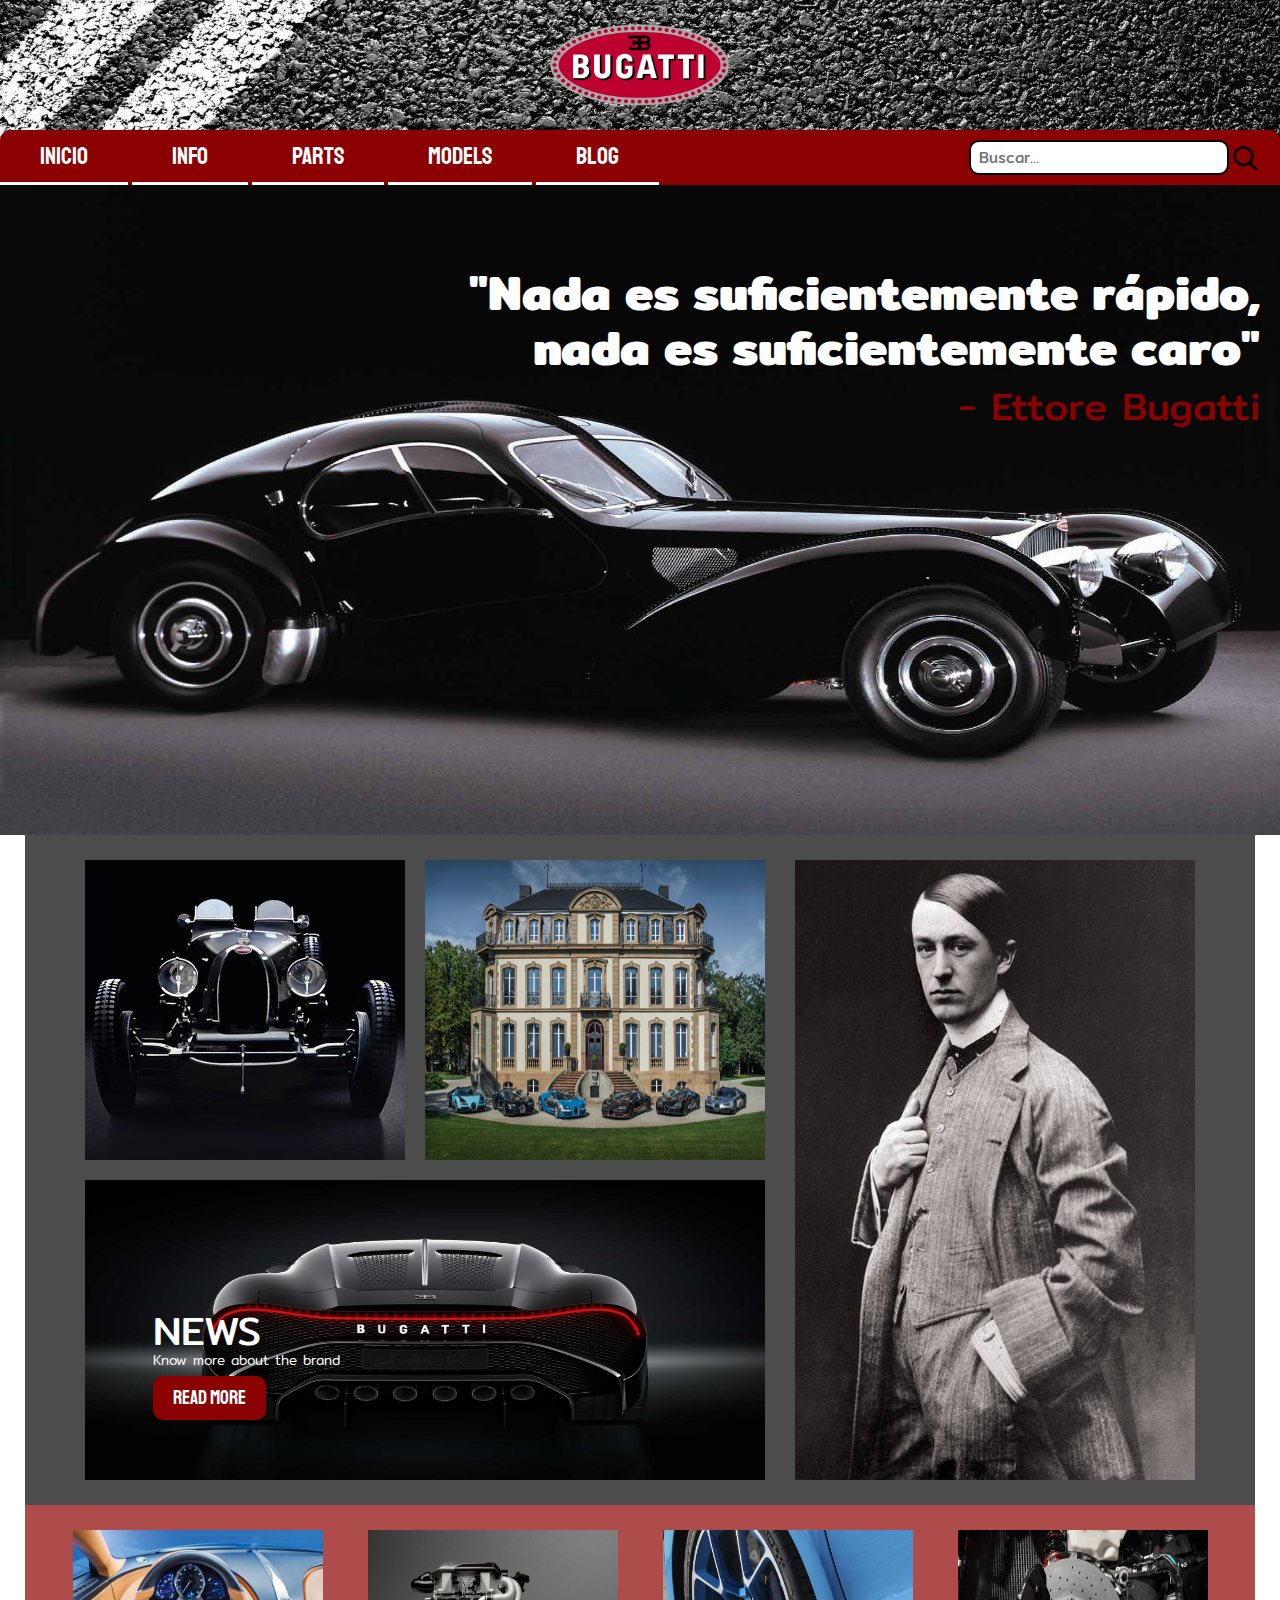
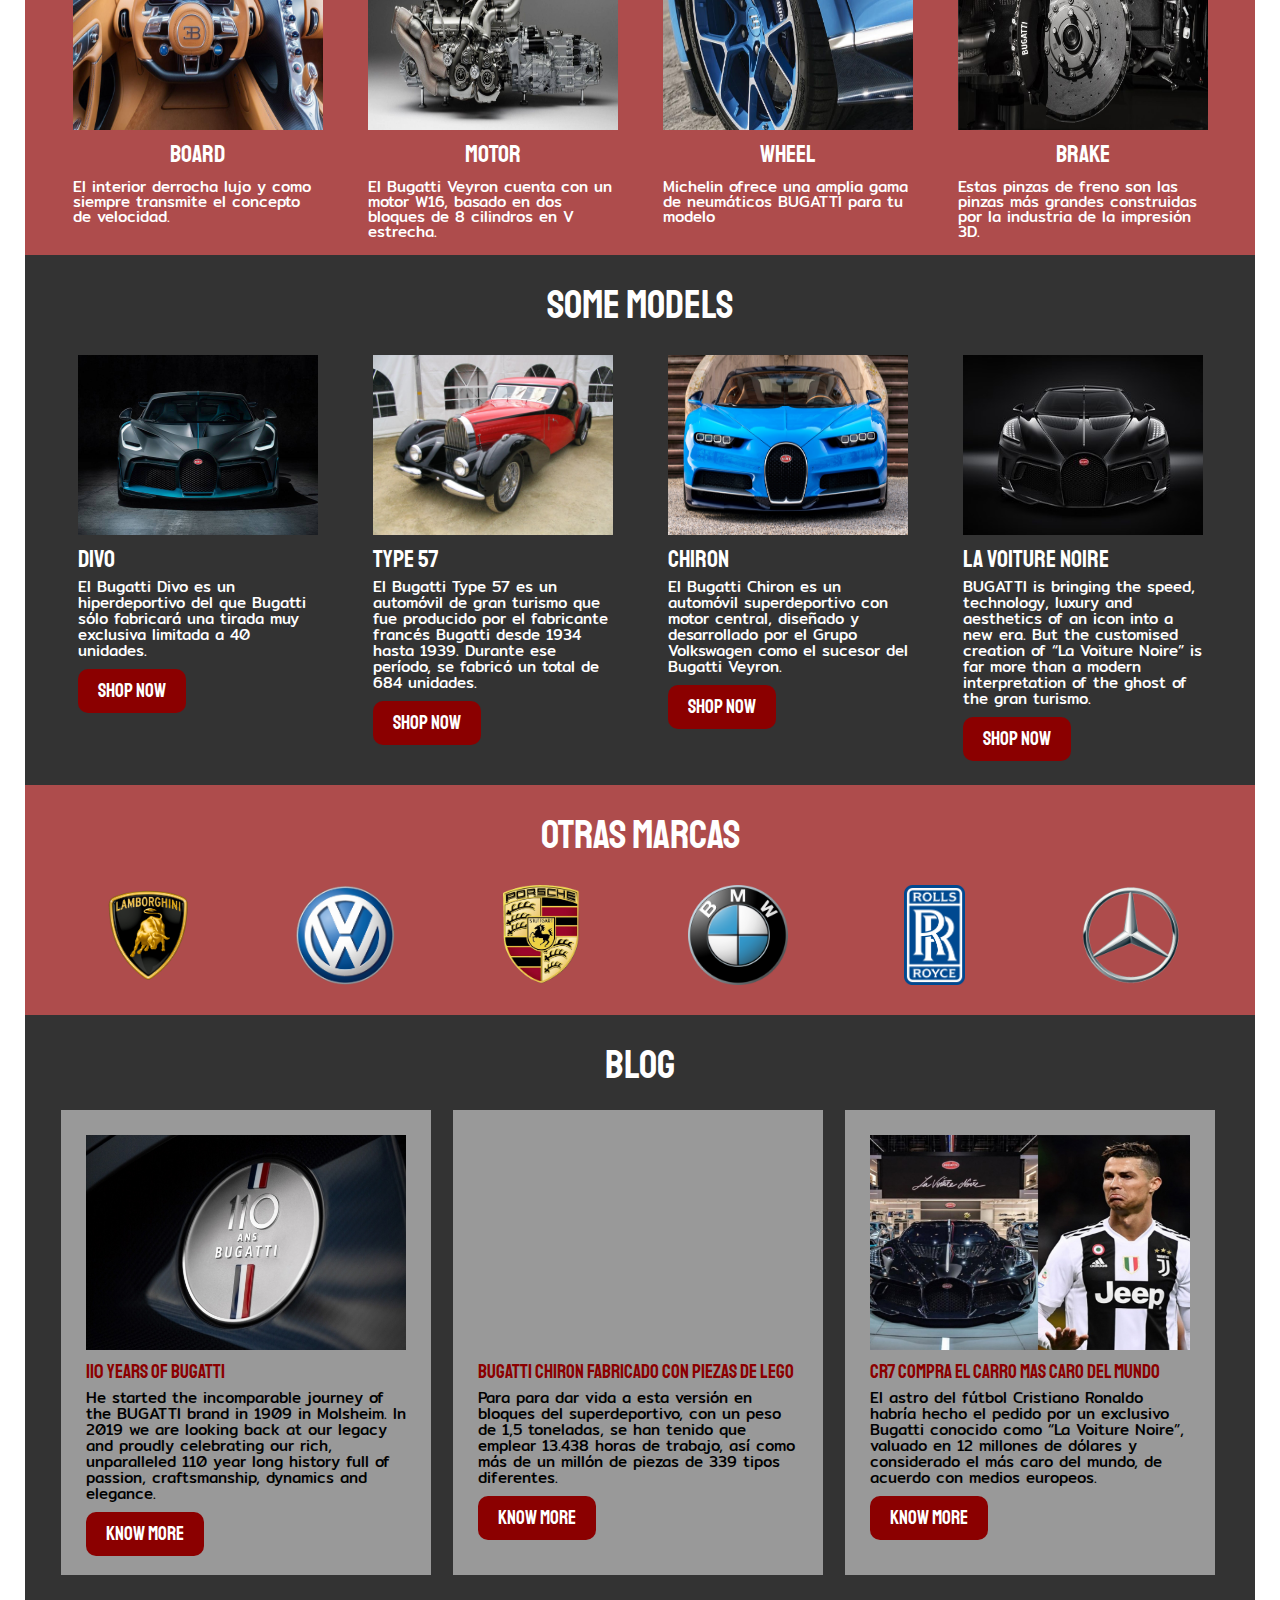
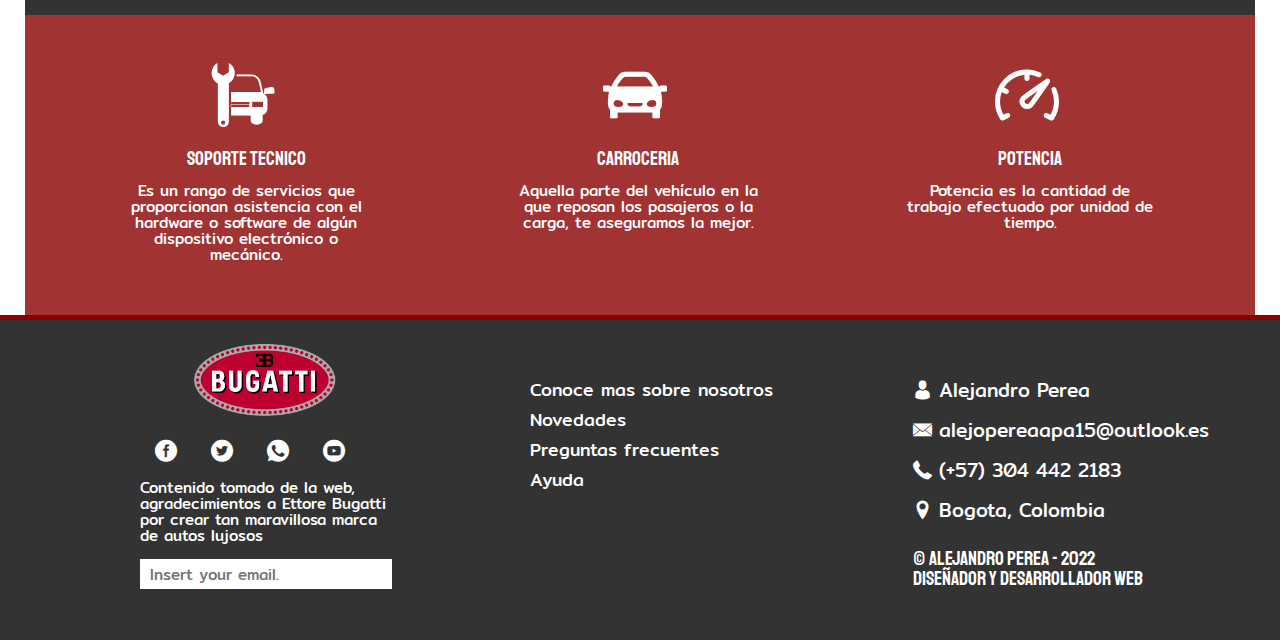
<file: index.html>
<!DOCTYPE html>
<html lang="en">
<head>
    <meta charset="UTF-8">
    <title>Bugatti</title> 
    <meta name="Author" content="Alejandro Perea">
	<meta name="Keywords" content="bugatti, autos, coches, deportivos, vehiculos, el coche mas rapido, vehiculos deportivos, bugatti veyron, autos bugatti, ettore bugatti">
	<meta name="Description" content="">

	<!--vinculacion del codigo css-->
	<link rel="stylesheet" media="all" type="text/css" href="css/style_final.css">

	<!--icono de la pagina-->
	<link rel="icon" href="img/bugatti_icon.png">
	
	<link rel="stylesheet" type="text/css" href="img/font/flaticon.css">

  <link href="https://fonts.googleapis.com/css?family=Mitr:300,400,500|Staatliches&display=swap&subset=latin-ext" rel="stylesheet"> 
	
</head>
<body>
  
  <div id="pie">
      <figure>
          <a href=""><img src="img/bugatti_logo.png" alt=""></a>
      </figure>
  </div>
  
  <nav id="menu_bar">
      <ul>
          <li><a href="#">INICIO</a></li>
          <li><a href="#sec1">INFO</a></li>
          <li><a href="#sec2">PARTS</a></li>
          <li><a href="#sec3">MODELS</a></li>
          <li><a href="#sec5">BLOG</a></li>
      </ul>
      
      <form id="search_bar">
          <input type="search" placeholder="Buscar...">
          <img src="img/busqueda_icon.png" alt="">
      </form>
  </nav>
  
  <header>
     
      <div id="slider_caja">
       <div id="deslizador">
           <figure><img src="img/type.jpg"></figure>
           <figure><img src="img/veyron_2.jpg"></figure>
           <figure><img src="img/chiron_3.jpg"></figure>
           <figure><img src="img/voltaire.jpg"></figure>
           <figure><img src="img/divo_2.jpg"></figure>
       </div>
   </div>
     
      <h2>"Nada es suficientemente rápido, <br> nada es suficientemente caro" <br> <strong>- Ettore Bugatti</strong></h2>
  </header>
  
  <section id="sec1">
     <div id="uno">
          <figure id="fig1">
              <img src="img/history.jpg" alt="">
              <figcaption>
                <p>In 1909 <strong>Ettore</strong> forever changed the world of car manufacturing when he decided to create his own path and own legend. <a href="">more...</a></p>
              </figcaption>
          </figure>
      
            <figure id="fig2">
              <img src="img/france.jpg" alt="">
              <figcaption>
                <p>Molsheim is the home of the Bugatti family, the birthplace of the brand and the modern headquarters of the company. <a href="">more...</a> </p>
              </figcaption>
          </figure>
      
            <figure id="fig3">
              <img src="img/novedades.jpg" alt="">
              <figcaption>
                <p><b>NEWS</b> <br> Know more about the brand</p>
                <a href="">READ MORE</a>
              </figcaption>
          </figure>
      </div>
      
        <figure id="fig4">
          <img src="img/ettore.jpg" alt="">
          <figcaption>
            <p> <strong>Ettore Bugatti</strong> was born into an artistic family with its origin in Milan, Italy. He was the elder son of Carlo Bugatti (1856–1940), an important Italian Art Nouveau furniture and jewelry designer, and his wife Teresa Lorioli. <a href="">more...</a></p>
          </figcaption>
      </figure> 
       
  </section>
  
  <section id="sec2">
     
      <article id="fig_one">
          <img src="img/tablero.jpg" alt="">
          <h3>BOARD</h3>
          <p>El interior derrocha lujo y como siempre transmite el concepto de velocidad.</p>
      </article>
      
        <article id="fig_two">
          <img src="img/motor.jpg" alt="">
          <h3>MOTOR</h3>
          <p>El Bugatti Veyron cuenta con un motor W16, basado en dos bloques de 8 cilindros en V estrecha.</p>
      </article>
      
        <article id="fig_three">
          <img src="img/llantas.jpg" alt="">
          <h3>WHEEL</h3>
          <p>Michelin ofrece una amplia gama de neumáticos BUGATTI para tu modelo</p>
      </article>
      
        <article id="fig4_four">
          <img src="img/freno.jpg" alt="">
          <h3>BRAKE</h3>
          <p>Estas pinzas de freno son las pinzas más grandes construidas por la industria de la impresión 3D.</p>
      </article> 
       
  </section>
  
  <section id="sec3">
    
    <h3>SOME MODELS</h3>
     
      <article id="art_pri">
          <img src="img/dv.jpg" alt="">
          <h4>Divo</h4>
          <p>El Bugatti Divo es un hiperdeportivo del que Bugatti sólo fabricará una tirada muy exclusiva limitada a 40 unidades.</p>
          <a href="">SHOP NOW</a>
      </article>
      
        <article id="art_seg">
          <img src="img/57.jpg" alt="">
          <h4>Type 57</h4>
          <p>El Bugatti Type 57 es un automóvil de gran turismo que fue producido por el fabricante francés Bugatti desde 1934 hasta 1939. Durante ese período, se fabricó un total de 684 unidades.</p>
          <a href="">SHOP NOW</a>
      </article>
      
        <article id="art_ter">
          <img src="img/ch.jpg" alt="">
          <h4>Chiron</h4>
          <p>El Bugatti Chiron es un automóvil superdeportivo con motor central, diseñado y desarrollado por el Grupo Volkswagen como el sucesor del Bugatti Veyron.</p>
          <a href="">SHOP NOW</a>
      </article>
      
        <article id="art_cuar">
          <img src="img/nua.jpg" alt="">
          <h4>La Voiture Noire</h4>
          <p>BUGATTI is bringing the speed, technology, luxury and aesthetics of an icon into a new era. But the customised creation of “La Voiture Noire” is far more than a modern interpretation of the ghost of the gran turismo.</p>
          <a href="">SHOP NOW</a>
      </article>  
       
  </section>
  
  <section id="sec4">
    
    <h3>OTRAS MARCAS</h3>
     
      <figure>
          <img src="img/lambo.png" alt="">
      </figure>
      
        <figure>
          <img src="img/vw.png" alt="">
      </figure>
      
        <figure>
          <img src="img/porsche.png" alt="">
      </figure>
      
        <figure>
          <img src="img/bmw.png" alt="">
      </figure>
      
       <figure>
          <img src="img/rr.png" alt="">
      </figure>
      
        <figure>
          <img src="img/marcedes.png" alt="">
      </figure> 
       
  </section>
  
  <section id="sec5">
    
    <h3>BLOG</h3>
     
      <article>
          <img src="img/110ans.jpg" alt="">
          <h4>110 YEARS OF BUGATTI</h4>
          <p>He started the incomparable journey of the BUGATTI brand in 1909 in Molsheim. In 2019 we are looking back at our legacy and proudly celebrating our rich, unparalleled 110 year long history full of passion, craftsmanship, dynamics and elegance.</p>
          <a href="">KNOW MORE</a>
      </article>
      
      <article>
          <iframe src="https://www.youtube.com/embed/ZQdlCQmzUAM" frameborder="0" allow="accelerometer; autoplay; encrypted-media; gyroscope; picture-in-picture" allowfullscreen></iframe>
          <h4> Bugatti Chiron fabricado con piezas de Lego</h4>
          <p>Para para dar vida a esta versión en bloques del superdeportivo, con un peso de 1,5 toneladas, se han tenido que emplear 13.438 horas de trabajo, así como más de un millón de piezas de 339 tipos diferentes.</p>
          <a href="">KNOW MORE</a>
      </article>
      
      <article>
          <img src="img/cr7.jpg" alt="">
          <h4>CR7 Compra el carro mas caro del mundo</h4>
          <p>El astro del fútbol Cristiano Ronaldo habría hecho el pedido por un exclusivo Bugatti conocido como “La Voiture Noire”, valuado en 12 millones de dólares y considerado el más caro del mundo, de acuerdo con medios europeos.</p>
          <a href="">KNOW MORE</a>
      </article>    
       
  </section>
  
  <section id="sec6">
     
      <article>
         <i class="flaticon-car-repair"></i>
          <h3>Soporte Tecnico</h3>
          <p>Es un rango de servicios que proporcionan asistencia con el hardware o software de algún dispositivo electrónico o mecánico.</p>
      </article>
      
      <article>
         <i class="flaticon-car"></i>
          <h3>Carroceria</h3>
          <p>Aquella parte del vehículo en la que reposan los pasajeros o la carga, te aseguramos la mejor.</p>
      </article>
      
        <article>
         <i class="flaticon-dashboard"></i>
          <h3>Potencia</h3>
          <p>Potencia es la cantidad de trabajo efectuado por unidad de tiempo.</p>
      </article>  
       
  </section>
  
  <footer>
      <article id="_uno">
          <img src="img/bugatti_logo.png" alt=""> <br>
          <i class="flaticon-facebook-logo-button"></i> 
          <i class="flaticon-twitter-logo-button"></i> 
          <i class="flaticon-whatsapp"></i> 
          <i class="flaticon-youtube"></i> 
          <p>Contenido tomado de la web, agradecimientos a Ettore Bugatti por crear tan maravillosa marca de autos lujosos</p>
          <form action="">
              <input type="email" placeholder="Insert your email.">
          </form>
      </article>
      
      <article id="_dos">
          <a href="#">Conoce mas sobre nosotros</a>
          <a href="#">Novedades</a>
          <a href="#">Preguntas frecuentes</a>
          <a href="#">Ayuda</a>
      </article>
      
      <article id="_tres">
          <i class="flaticon-man-user">  Alejandro Perea</i>
          <i class="flaticon-email-filled-closed-envelope">  alejopereaapa15@outlook.es</i> 
          <i class="flaticon-phone-receiver">  (+57) 304 442 2183</i> 
          <i class="flaticon-location-pointer">  Bogota, Colombia</i>
          <p>© Alejandro Perea - 2022 <br> Diseñador y desarrollador web</p> 
      </article>
  </footer>
    
</body>
</html>
</file>
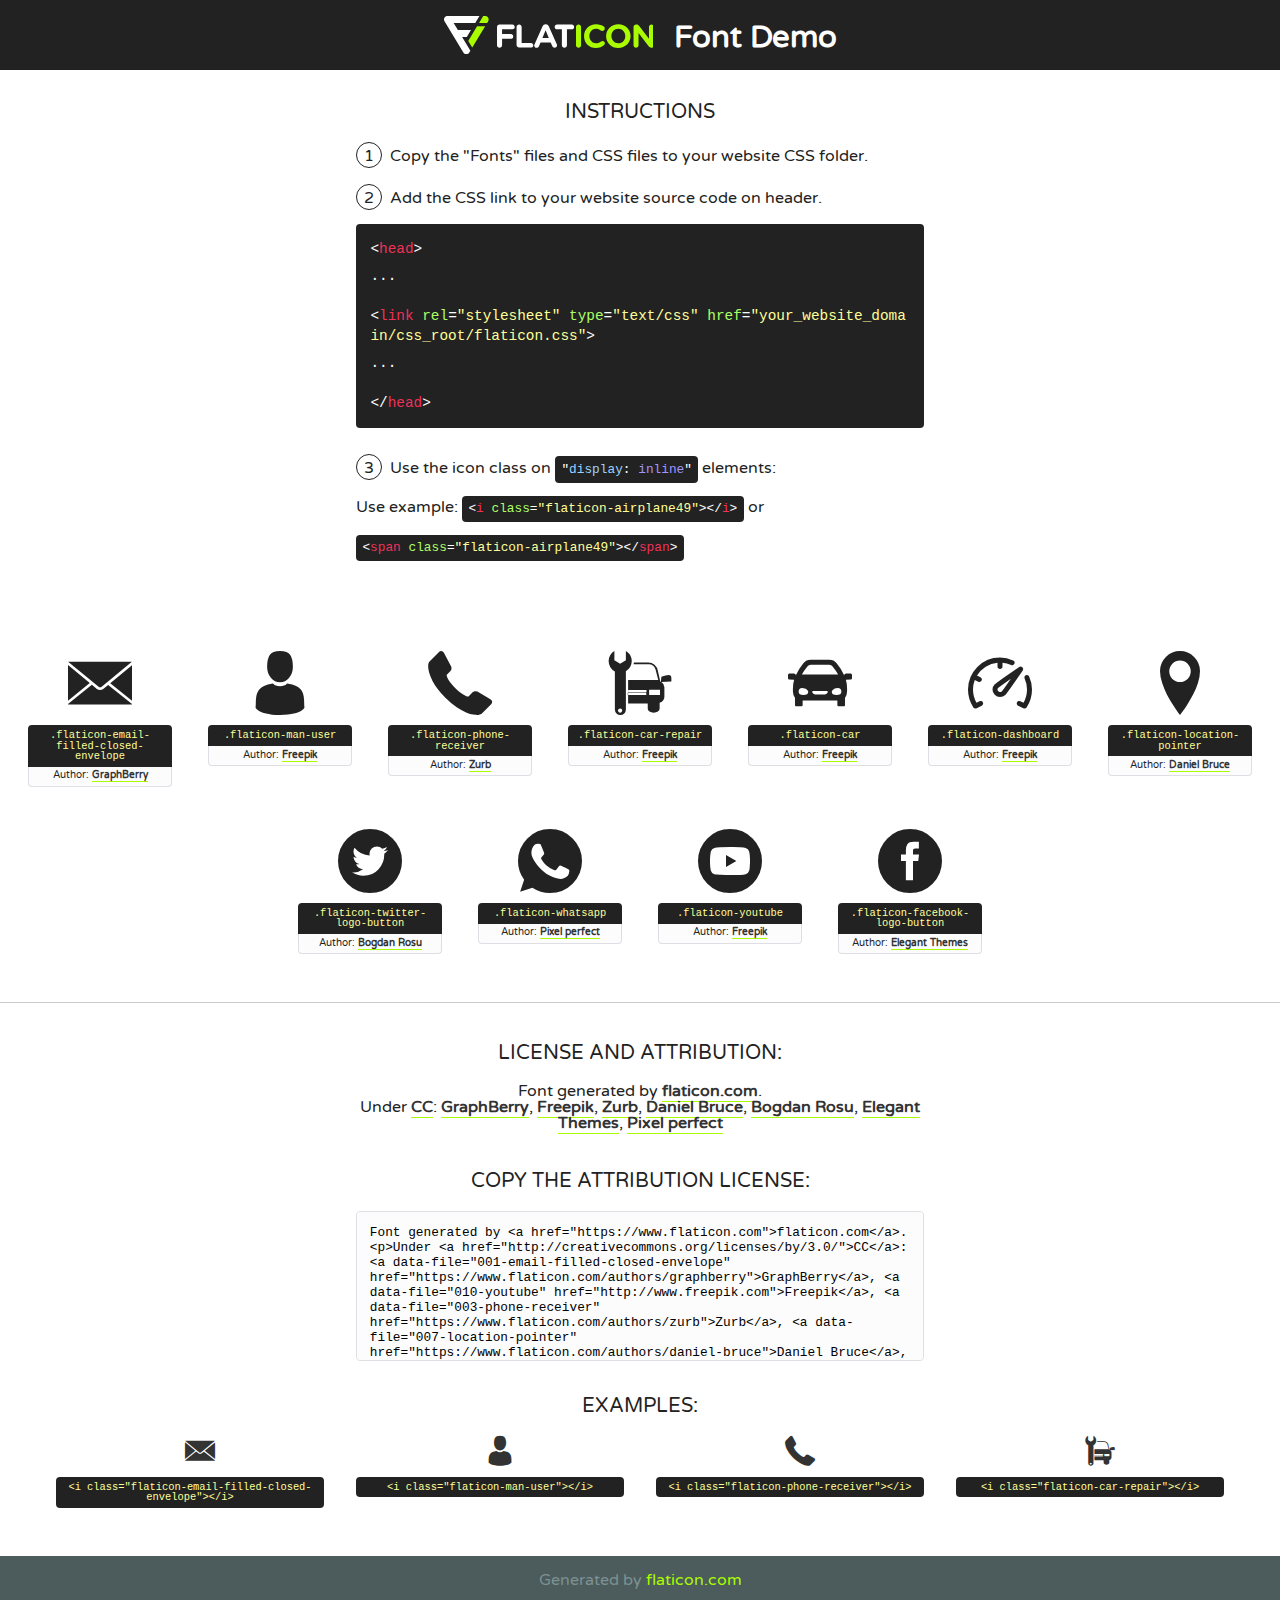
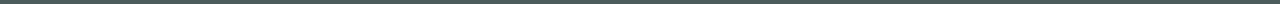
<file: img/font/flaticon.html>
<!DOCTYPE html>
<!--
  Flaticon icon font: Flaticon
  Creation date: 21/06/2019 13:46
-->
<html>
<!DOCTYPE html>
<html>

<head>
    <title>Flaticon WebFont</title>
    <link href="http://fonts.googleapis.com/css?family=Varela+Round" rel="stylesheet" type="text/css" />
    <link rel="stylesheet" type="text/css" href="flaticon.css">
    <meta charset="UTF-8">
    <style>
    html, body, div, span, applet, object, iframe,
    h1, h2, h3, h4, h5, h6, p, blockquote, pre,
    a, abbr, acronym, address, big, cite, code,
    del, dfn, em, img, ins, kbd, q, s, samp,
    small, strike, strong, sub, sup, tt, var,
    b, u, i, center,
    dl, dt, dd, ol, ul, li,
    fieldset, form, label, legend,
    table, caption, tbody, tfoot, thead, tr, th, td,
    article, aside, canvas, details, embed, 
    figure, figcaption, footer, header, hgroup, 
    menu, nav, output, ruby, section, summary,
    time, mark, audio, video {
        margin: 0;
        padding: 0;
        border: 0;
        font-size: 100%;
        font: inherit;
        vertical-align: baseline;
    }
    /* HTML5 display-role reset for older browsers */
    article, aside, details, figcaption, figure, 
    footer, header, hgroup, menu, nav, section {
        display: block;
    }
    body {
        line-height: 1;
    }
    ol, ul {
        list-style: none;
    }
    blockquote, q {
        quotes: none;
    }
    blockquote:before, blockquote:after,
    q:before, q:after {
        content: '';
        content: none;
    }
    table {
        border-collapse: collapse;
        border-spacing: 0;
    }
    body {
        font-family: 'Varela Round', Helvetica, Arial, sans-serif;
        font-size: 16px;
        color: #222;
    }
    a {
        color: #333;
        border-bottom: 1px solid #a9fd00;
        font-weight: bold;
        text-decoration: none;
    }
    * {
        -moz-box-sizing: border-box;
        -webkit-box-sizing: border-box;
        box-sizing: border-box;
        margin: 0;
        padding: 0;
    }
    [class^="flaticon-"]:before, [class*=" flaticon-"]:before, [class^="flaticon-"]:after, [class*=" flaticon-"]:after {
        font-family: Flaticon;
        font-size: 30px;
        font-style: normal;
        margin-left: 20px;
        color: #333;
    }
    .wrapper {
        max-width: 600px;
        margin: auto;
        padding: 0 1em;
    }
    .title {
        font-size: 1.25em;
        text-align: center;
        margin-bottom: 1em;
        text-transform: uppercase;
    }
    header {
        text-align: center;
        background-color: #222;
        color: #fff;
        padding: 1em;
    }
    header .logo {
        width: 210px;
        height: 38px;
        display: inline-block;
        vertical-align: middle;
        margin-right: 1em;
        border: none;
    }
    header strong {
        font-size: 1.95em;
        font-weight: bold;
        vertical-align: middle;
        margin-top: 5px;
        display: inline-block;
    }
    .demo {
        margin: 2em auto;
        line-height: 1.25em;
    }
    .demo ul li {
        margin-bottom: 1em;
    }
    .demo ul li .num {
        color: #222;
        border-radius: 20px;
        display: inline-block;
        width: 26px;
        padding: 3px;
        height: 26px;
        text-align: center;
        margin-right: 0.5em;
        border: 1px solid #222;
    }
    .demo ul li code {
        background-color: #222;
        border-radius: 4px;
        padding: 0.25em 0.5em;
        display: inline-block;
        color: #fff;
        font-family: Consolas,Monaco,Lucida Console,Liberation Mono,DejaVu Sans Mono,Bitstream Vera Sans Mono,Courier New, monospace;
        font-weight: lighter;
        margin-top: 1em;
        font-size: 0.8em;
        word-break: break-all;
    }
    .demo ul li code.big {
        padding: 1em;
        font-size: 0.9em;
    }
    .demo ul li code .red {
        color: #EF3159;
    }
    .demo ul li code .green {
        color: #ACFF65;
    }
    .demo ul li code .yellow {
        color: #FFFF99;
    }
    .demo ul li code .blue {
        color: #99D3FF;
    }
    .demo ul li code .purple {
        color: #A295FF;
    }
    .demo ul li code .dots {
        margin-top: 0.5em;
        display: block;
    }
    #glyphs {
        border-bottom: 1px solid #ccc;
        padding: 2em 0;
        text-align: center;
    }
    .glyph {
        display: inline-block;
        width: 9em;
        margin: 1em;
        text-align: center;
        vertical-align: top;
        background: #FFF;
    }
    .glyph .glyph-icon {
        padding: 10px;
        display: block;
        font-family:"Flaticon";
        font-size: 64px;
        line-height: 1;
    }
    .glyph .glyph-icon:before {
        font-size: 64px;
        color: #222;
        margin-left: 0;
    }
    .class-name {
        font-size: 0.65em;
        background-color: #222;
        color: #fff;
        border-radius: 4px 4px 0 0;
        padding: 0.5em;
        color: #FFFF99;
        font-family: Consolas,Monaco,Lucida Console,Liberation Mono,DejaVu Sans Mono,Bitstream Vera Sans Mono,Courier New, monospace;
    }
    .author-name {
        font-size: 0.6em;
        background-color: #fcfcfd;
        border: 1px solid #DEDEE4;
        border-top: 0;
        border-radius: 0 0 4px 4px;
        padding: 0.5em;
    }
    .class-name:last-child {
        font-size: 10px;
        color:#888;
    }
    .class-name:last-child a {
        font-size: 10px;
        color:#555;
    }
    .class-name:last-child a:hover {
        color:#a9fd00;
    }
    .glyph > input {
        display: block;
        width: 100px;
        margin: 5px auto;
        text-align: center;
        font-size: 12px;
        cursor: text;
    }
    .glyph > input.icon-input {
        font-family:"Flaticon";
        font-size: 16px;
        margin-bottom: 10px;
    }
    .attribution .title {
        margin-top: 2em;
    }
    .attribution textarea {
        background-color: #fcfcfd;
        padding: 1em;
        border: none;
        box-shadow: none;
        border: 1px solid #DEDEE4;
        border-radius: 4px;
        resize: none;
        width: 100%;
        height: 150px;
        font-size: 0.8em;
        font-family: Consolas,Monaco,Lucida Console,Liberation Mono,DejaVu Sans Mono,Bitstream Vera Sans Mono,Courier New, monospace;
        -webkit-appearance: none;
    }
    .iconsuse {
        margin: 2em auto;
        text-align: center;
        max-width: 1200px;
    }
    .iconsuse:after {
        content: '';
        display: table;
        clear: both;
    }
    .iconsuse .image {
        float: left;
        width: 25%;
        padding: 0 1em;
    }
    .iconsuse .image p {
        margin-bottom: 1em;
    }
    .iconsuse .image span {
        display: block;
        font-size: 0.65em;
        background-color: #222;
        color: #fff;
        border-radius: 4px;
        padding: 0.5em;
        color: #FFFF99;
        margin-top: 1em;
        font-family: Consolas,Monaco,Lucida Console,Liberation Mono,DejaVu Sans Mono,Bitstream Vera Sans Mono,Courier New, monospace;
    }
    #footer {
        text-align: center;
        background-color: #4C5B5C;
        color: #7c9192;
        padding: 1em;
    }
    #footer a {
        border: none;
        color: #a9fd00;
        font-weight: normal;
    }
    @media (max-width: 960px) {
        .iconsuse .image {
            width: 50%;
        }
    }
    @media (max-width: 560px) {
        .iconsuse .image {
            width: 100%;
        }
    }
    </style>
</head>

<body class="characters-off">

    <header>
        <a href="https://www.flaticon.com" target="_blank" class="logo">
            <svg version="1.1" xmlns="http://www.w3.org/2000/svg" xmlns:xlink="http://www.w3.org/1999/xlink" xmlns:a="http://ns.adobe.com/AdobeSVGViewerExtensions/3.0/" viewBox="0 0 560.875 102.036" enable-background="new 0 0 560.875 102.036" xml:space="preserve">
                <defs>
                </defs>
                <g>
                    <g class="letters">
                        <path fill="#ffffff" d="M141.596,29.675c0-3.777,2.985-6.767,6.764-6.767h34.438c3.426,0,6.15,2.728,6.15,6.15
                        c0,3.43-2.724,6.149-6.15,6.149h-27.674v13.091h23.719c3.429,0,6.151,2.724,6.151,6.15c0,3.43-2.723,6.149-6.151,6.149h-23.719
                        v17.574c0,3.773-2.986,6.761-6.764,6.761c-3.779,0-6.764-2.989-6.764-6.761V29.675z"></path>
                        <path fill="#ffffff" d="M193.844,29.149c0-3.781,2.985-6.767,6.764-6.767c3.776,0,6.763,2.985,6.763,6.767v42.957h25.039
                        c3.426,0,6.149,2.726,6.149,6.153c0,3.425-2.723,6.15-6.149,6.15h-31.802c-3.779,0-6.764-2.986-6.764-6.768V29.149z"></path>
                        <path fill="#ffffff" d="M241.891,75.71l21.438-48.407c1.492-3.341,4.215-5.357,7.906-5.357h0.792
                        c3.686,0,6.323,2.017,7.815,5.357l21.439,48.407c0.436,0.967,0.701,1.845,0.701,2.723c0,3.602-2.809,6.501-6.414,6.501
                        c-3.161,0-5.269-1.845-6.499-4.655l-4.132-9.661h-27.059l-4.301,10.102c-1.144,2.631-3.426,4.214-6.237,4.214
                        c-3.517,0-6.24-2.81-6.24-6.325C241.1,77.64,241.451,76.677,241.891,75.71z M279.932,58.666l-8.521-20.297l-8.526,20.297H279.932
                        z"></path>
                        <path fill="#ffffff" d="M314.864,35.387H301.86c-3.429,0-6.239-2.813-6.239-6.238c0-3.429,2.811-6.24,6.239-6.24h39.533
                        c3.426,0,6.237,2.811,6.237,6.24c0,3.425-2.811,6.238-6.237,6.238h-13.001v42.785c0,3.773-2.99,6.761-6.764,6.761
                        c-3.779,0-6.764-2.989-6.764-6.761V35.387z"></path>
                        <path fill="#A9FD00" d="M352.615,29.149c0-3.781,2.985-6.767,6.767-6.767c3.774,0,6.761,2.985,6.761,6.767v49.024
                        c0,3.773-2.987,6.761-6.761,6.761c-3.781,0-6.767-2.989-6.767-6.761V29.149z"></path>
                        <path fill="#A9FD00" d="M374.132,53.836v-0.179c0-17.481,13.178-31.801,32.065-31.801c9.22,0,15.459,2.458,20.557,6.238
                        c1.402,1.054,2.637,2.985,2.637,5.357c0,3.692-2.985,6.59-6.681,6.59c-1.845,0-3.071-0.702-4.044-1.319
                        c-3.776-2.813-7.729-4.393-12.562-4.393c-10.364,0-17.831,8.611-17.831,19.154v0.173c0,10.542,7.291,19.329,17.831,19.329
                        c5.715,0,9.492-1.756,13.359-4.834c1.049-0.874,2.458-1.491,4.039-1.491c3.429,0,6.325,2.813,6.325,6.236
                        c0,2.106-1.056,3.78-2.282,4.834c-5.539,4.834-12.036,7.733-21.878,7.733C387.572,85.464,374.132,71.493,374.132,53.836z"></path>
                        <path fill="#A9FD00" d="M433.009,53.836v-0.179c0-17.481,13.79-31.801,32.766-31.801c18.981,0,32.592,14.143,32.592,31.628v0.173
                        c0,17.483-13.785,31.807-32.769,31.807C446.625,85.464,433.009,71.32,433.009,53.836z M484.224,53.836v-0.179
                        c0-10.539-7.725-19.326-18.626-19.326c-10.893,0-18.449,8.611-18.449,19.154v0.173c0,10.542,7.73,19.329,18.626,19.329
                        C476.676,72.986,484.224,64.378,484.224,53.836z"></path>
                        <path fill="#A9FD00" d="M506.233,29.321c0-3.774,2.99-6.763,6.767-6.763h1.401c3.252,0,5.183,1.583,7.029,3.953l26.093,34.265
                        V29.059c0-3.692,2.99-6.677,6.681-6.677c3.683,0,6.671,2.985,6.671,6.677v48.934c0,3.78-2.987,6.765-6.764,6.765h-0.436
                        c-3.257,0-5.188-1.581-7.034-3.953l-27.056-35.492v32.944c0,3.687-2.985,6.676-6.678,6.676c-3.683,0-6.673-2.989-6.673-6.676
                        V29.321z"></path>
                    </g>
                    <g class="insignia">
                        <path fill="#ffffff" d="M48.372,56.137h12.517l11.156-18.537H37.186L25.688,18.539h57.825L94.668,0H9.271
                        C5.925,0,2.842,1.801,1.198,4.716c-1.644,2.907-1.593,6.482,0.134,9.343l50.38,83.501c1.678,2.781,4.689,4.476,7.938,4.476
                        c3.246,0,6.257-1.695,7.935-4.476l2.898-4.804L48.372,56.137z"></path>
                        <g class="i">
                            <path fill="#A9FD00" d="M93.575,18.539h0.031v0.004l21.652,0.004l2.705-4.488c1.727-2.861,1.778-6.436,0.133-9.343
                            C116.454,1.801,113.371,0,110.026,0h-5.294L93.575,18.539z"></path>
                            <polygon fill="#A9FD00" points="88.291,27.356 64.725,66.486 75.519,84.404 109.942,27.356"></polygon>
                        </g>
                    </g>
                </g>
            </svg>
        </a>
        <strong>Font Demo</strong>
    </header>


    <section class="demo wrapper">

        <p class="title">Instructions</p>

        <ul>
            <li>
                <span class="num">1</span>Copy the "Fonts" files and CSS files to your website CSS folder.
            </li>
            <li>
                <span class="num">2</span>Add the CSS link to your website source code on header.
                <code class="big">
                    &lt;<span class="red">head</span>&gt;
                    <br/><span class="dots">...</span>
                    <br/>&lt;<span class="red">link</span> <span class="green">rel</span>=<span class="yellow">"stylesheet"</span> <span class="green">type</span>=<span class="yellow">"text/css"</span> <span class="green">href</span>=<span class="yellow">"your_website_domain/css_root/flaticon.css"</span>&gt;
                    <br/><span class="dots">...</span>
                    <br/>&lt;/<span class="red">head</span>&gt;
                </code>
            </li>

            <li>
                <p>
                    <span class="num">3</span>Use the icon class on <code>"<span class="blue">display</span>:<span class="purple"> inline</span>"</code> elements:
                    <br />
                    Use example: <code>&lt;<span class="red">i</span> <span class="green">class</span>=<span class="yellow">&quot;flaticon-airplane49&quot;</span>&gt;&lt;/<span class="red">i</span>&gt;</code> or <code>&lt;<span class="red">span</span> <span class="green">class</span>=<span class="yellow">&quot;flaticon-airplane49&quot;</span>&gt;&lt;/<span class="red">span</span>&gt;</code>
            </li>
        </ul>

    </section>




   <section id="glyphs">          
    
      
        <div class="glyph"><div class="glyph-icon flaticon-email-filled-closed-envelope"></div>
            <div class="class-name">.flaticon-email-filled-closed-envelope</div>
            <div class="author-name">Author: <a data-file="001-email-filled-closed-envelope" href="https://www.flaticon.com/authors/graphberry">GraphBerry</a> </div> 
        </div>        
        
        <div class="glyph"><div class="glyph-icon flaticon-man-user"></div>
            <div class="class-name">.flaticon-man-user</div>
            <div class="author-name">Author: <a data-file="002-man-user" href="http://www.freepik.com">Freepik</a> </div> 
        </div>        
        
        <div class="glyph"><div class="glyph-icon flaticon-phone-receiver"></div>
            <div class="class-name">.flaticon-phone-receiver</div>
            <div class="author-name">Author: <a data-file="003-phone-receiver" href="https://www.flaticon.com/authors/zurb">Zurb</a> </div> 
        </div>        
        
        <div class="glyph"><div class="glyph-icon flaticon-car-repair"></div>
            <div class="class-name">.flaticon-car-repair</div>
            <div class="author-name">Author: <a data-file="004-car-repair" href="http://www.freepik.com">Freepik</a> </div> 
        </div>        
        
        <div class="glyph"><div class="glyph-icon flaticon-car"></div>
            <div class="class-name">.flaticon-car</div>
            <div class="author-name">Author: <a data-file="005-car" href="http://www.freepik.com">Freepik</a> </div> 
        </div>        
        
        <div class="glyph"><div class="glyph-icon flaticon-dashboard"></div>
            <div class="class-name">.flaticon-dashboard</div>
            <div class="author-name">Author: <a data-file="006-dashboard" href="http://www.freepik.com">Freepik</a> </div> 
        </div>        
        
        <div class="glyph"><div class="glyph-icon flaticon-location-pointer"></div>
            <div class="class-name">.flaticon-location-pointer</div>
            <div class="author-name">Author: <a data-file="007-location-pointer" href="https://www.flaticon.com/authors/daniel-bruce">Daniel Bruce</a> </div> 
        </div>        
        
        <div class="glyph"><div class="glyph-icon flaticon-twitter-logo-button"></div>
            <div class="class-name">.flaticon-twitter-logo-button</div>
            <div class="author-name">Author: <a data-file="008-twitter-logo-button" href="https://www.flaticon.com/authors/bogdan-rosu">Bogdan Rosu</a> </div> 
        </div>        
        
        <div class="glyph"><div class="glyph-icon flaticon-whatsapp"></div>
            <div class="class-name">.flaticon-whatsapp</div>
            <div class="author-name">Author: <a data-file="009-whatsapp" href="https://www.flaticon.com/authors/pixel-perfect">Pixel perfect</a> </div> 
        </div>        
        
        <div class="glyph"><div class="glyph-icon flaticon-youtube"></div>
            <div class="class-name">.flaticon-youtube</div>
            <div class="author-name">Author: <a data-file="010-youtube" href="http://www.freepik.com">Freepik</a> </div> 
        </div>        
        
        <div class="glyph"><div class="glyph-icon flaticon-facebook-logo-button"></div>
            <div class="class-name">.flaticon-facebook-logo-button</div>
            <div class="author-name">Author: <a data-file="011-facebook-logo-button" href="https://www.flaticon.com/authors/elegant-themes">Elegant Themes</a> </div> 
        </div>        
        

    </section>



    <section class="attribution wrapper"   style="text-align:center;">

      <div class="title">License and attribution:</div><div class="attrDiv">Font generated by <a href="https://www.flaticon.com">flaticon.com</a>. <div><p>Under <a href="http://creativecommons.org/licenses/by/3.0/">CC</a>: <a data-file="001-email-filled-closed-envelope" href="https://www.flaticon.com/authors/graphberry">GraphBerry</a>, <a data-file="010-youtube" href="http://www.freepik.com">Freepik</a>, <a data-file="003-phone-receiver" href="https://www.flaticon.com/authors/zurb">Zurb</a>, <a data-file="007-location-pointer" href="https://www.flaticon.com/authors/daniel-bruce">Daniel Bruce</a>, <a data-file="008-twitter-logo-button" href="https://www.flaticon.com/authors/bogdan-rosu">Bogdan Rosu</a>, <a data-file="011-facebook-logo-button" href="https://www.flaticon.com/authors/elegant-themes">Elegant Themes</a>, <a data-file="009-whatsapp" href="https://www.flaticon.com/authors/pixel-perfect">Pixel perfect</a></p>  </div>
      </div>
      <div class="title">Copy the Attribution License:</div>

    <textarea onclick="this.focus();this.select();">Font generated by &lt;a href=&quot;https://www.flaticon.com&quot;&gt;flaticon.com&lt;/a&gt;. <p>Under <a href="http://creativecommons.org/licenses/by/3.0/">CC</a>: <a data-file="001-email-filled-closed-envelope" href="https://www.flaticon.com/authors/graphberry">GraphBerry</a>, <a data-file="010-youtube" href="http://www.freepik.com">Freepik</a>, <a data-file="003-phone-receiver" href="https://www.flaticon.com/authors/zurb">Zurb</a>, <a data-file="007-location-pointer" href="https://www.flaticon.com/authors/daniel-bruce">Daniel Bruce</a>, <a data-file="008-twitter-logo-button" href="https://www.flaticon.com/authors/bogdan-rosu">Bogdan Rosu</a>, <a data-file="011-facebook-logo-button" href="https://www.flaticon.com/authors/elegant-themes">Elegant Themes</a>, <a data-file="009-whatsapp" href="https://www.flaticon.com/authors/pixel-perfect">Pixel perfect</a></p>  
     </textarea>

    </section>

    <section class="iconsuse">

          <div class="title">Examples:</div>            
             
            <div class="image">
                <p>
                    <i class="glyph-icon flaticon-email-filled-closed-envelope"></i> 
                    <span>&lt;i class=&quot;flaticon-email-filled-closed-envelope&quot;&gt;&lt;/i&gt;</span>
                </p>
            </div>
            
            <div class="image">
                <p>
                    <i class="glyph-icon flaticon-man-user"></i> 
                    <span>&lt;i class=&quot;flaticon-man-user&quot;&gt;&lt;/i&gt;</span>
                </p>
            </div>
            
            <div class="image">
                <p>
                    <i class="glyph-icon flaticon-phone-receiver"></i> 
                    <span>&lt;i class=&quot;flaticon-phone-receiver&quot;&gt;&lt;/i&gt;</span>
                </p>
            </div>
            
            <div class="image">
                <p>
                    <i class="glyph-icon flaticon-car-repair"></i> 
                    <span>&lt;i class=&quot;flaticon-car-repair&quot;&gt;&lt;/i&gt;</span>
                </p>
            </div>
                       
        </div>
                            
    </section>

<div id="footer">
    <div>Generated by <a href="https://www.flaticon.com">flaticon.com</a>
    </div>
</div>



</body>
</html>
</file>
<file: css/style_final.css>
/*
font-family: 'Mitr', sans-serif;
font-family: 'Staatliches', cursive;
*/
html{
    scroll-behavior: smooth; /*para que se desplaze suavemente entre anclas*/
}

body{
    background-image: url(../img/bg.jpg);
    background-repeat: no-repeat;
    background-size: 100%;
    background-attachment: fixed;

    margin: 0px;
    background-color: ;
}

#pie{
    background-color: ;
    
    width: 1280px;
    height: 100px;
    
    margin: auto;
    padding: 15px 0px;
}

#pie figure{
    background-color: ;
    
    margin: 0px auto;
    padding: 5px 20px;
    
    width: 190px;
    height: 90px;

    transition: all 0.3s;
}

#pie figure:hover{
    transform: scale(1.1);
}

#pie figure img{
    width: 100%;
    height: 100%;
}

/*---------------------------------------------------*/

#menu_bar{
    background-color: darkred;
    
    width: 1280px;
    height: 55px;
    
    margin: auto;

    border-radius: 10px;
    border-bottom-right-radius: 0px;
    border-bottom-left-radius: 0px;
}

#menu_bar ul{
    background-color: ;
    
    margin: 0px;
    padding: 0px;
    float: left;
    
    list-style: none; 

}

#menu_bar ul li{
    display: inline-block;
    
    padding: 11px 0px;

    border-bottom: 3px white solid;
    border-top-left-radius: 10px;
    border-top-right-radius: 10px;

    transition: all 0.3s;
}

#menu_bar ul li a{
    text-decoration: none;
    color: white;
    font-family: Staatliches;
    font-size: 1.5em;

    padding: 11px 40px;
}

#menu_bar ul li:hover{
    background-color: white;
}

#menu_bar ul li:hover > a{
    color: black;
}

#menu_bar #search_bar{
    background-color: ;
    
    float: right;
    margin: 0px 18px;
    margin-top: 10px; 
}

#menu_bar #search_bar input{
    display: block;
    float: left;

    font-family: Mitr;
    font-style: normal;
    font-size: 0.95em;
    line-height: 16px;
}

#menu_bar #search_bar input[type="search" i]{
    width: 260px;
    height: 35px;
    
    padding: 8px;
    background-color: ;

    border-radius: 10px;
    border: 2px rgba(0,0,0, 1) solid;
}

#menu_bar #search_bar img{
    width: 25px;
    height: 25px;
    
    padding: 6px 4px;
}

/*---------------------------------------------------*/

header{
    position: relative;
    background-color: ;
    
    width: 1280px;
    height: 650px;
    min-width: 1280px;
    min-height: 650px;
    
    margin: auto;
}

#slider_caja{
    background-color: purple;
    
    width: 100%;
    height: 100%;
    
    position: relative;
    
    overflow: hidden;
}

#deslizador{
    width: 500%;
    height: 100%;
    
    position: absolute;
    
    animation-name: moved_images;
    animation-duration: 30s;
    animation-iteration-count: infinite;
}

#deslizador figure{
    background-color: pink;
    
    width: 20%;
    height: 100%;
    
    float: left;
    margin: 0px;
    
    overflow: hidden;
}

@keyframes moved_images{
    
    0%{left: -0%;}
    5%{left: -0%;}
    10%{left: -0%;}
    15%{left: -100%;}
    20%{left: -100%;}
    25%{left: -200%;}
    30%{left: -200%;}
    35%{left: -300%;}
    40%{left: -300%;}
    45%{left: -400%;}
    50%{left: -400%;}
    55%{left: -400%;}
    60%{left: -400%;}
    65%{left: -300%;}
    70%{left: -300%;}
    75%{left: -200%;}
    80%{left: -200%;}
    85%{left: -100%;}
    90%{left: -100%;}
    95%{left: -0%;}
    100%{left: -0%;}
}

#deslizador figure img{
    width: 100%;
    height: 100%;
}

header h2{
    position: absolute;
    
    right: 20px;
    top: 80px;
    
    margin: 0px;
    
    text-align: right;
    font-size: 3em;
    color: white;
    font-family: Mitr;
    line-height: 55px;

}

header h2 strong{
    font-size: 0.80em;
    font-weight: 400;
    color: darkred;
}

/*---------------------------------------------------*/

#sec1{
    background-color: rgba(0,0,0, 0.7);
    
    width: 1180px;
    height: 620px;
    
    margin: auto;
    padding: 25px;

    border-radius: ;
}

#uno{
    background-color: ;
    
    float: left;
    
    width: 700px;
    height: auto;

    margin-left: 35px;
}

#uno figure{
    margin: ;
    float: left;
}

#uno figure img{
    width: 100%;    
    height: 100%;    
}

#uno figure figcaption{}

#uno figure figcaption p{}

#fig1{
    width: 320px;
    height: 300px;

    position: relative;

    overflow: hidden;

    margin: 0px 20px 20px 0px;
}

#fig1 img{}

#fig1 figcaption{
    position: absolute;

    background-color: rgba(0,0,0, 0.8);

    border-top: 4px darkred solid;

    width: 100%;
    height: 30%;

    top: 300px;

    transition: all 0.3s;
}

#fig1 figcaption p{
    color: white;
    font-family: Mitr;
    font-style: normal;
    font-size: 0.85em;
    line-height: 15px;

    margin: 0px;
    padding: 15px;
}

#fig1 figcaption p a{
    text-decoration: ;
    color: darkred;
    font-family: Mitr;
    font-style: normal;
    font-size: 0.85em;
    line-height: ;
}

#fig1 figcaption p strong{
    color: darkred;
}


#fig1:hover > figcaption{
    top: 206px;
}

#fig2{
    width: 340px;
    height: 300px;

    position: relative;

    overflow: hidden;

    margin: 0px 0px 20px 0px;
}

#fig2 img{}
#fig2 figcaption{
    background-color: rgba(0,0,0, 0.8);

    border-bottom: 4px darkred solid;

    width: 100%;
    height: 30%;

    position: absolute;
    bottom: 300px;
    
    transition: all 0.3s;
}

#fig2 figcaption p{
    color: white;
    font-family: Mitr;
    font-style: normal;
    font-size: 0.85em;
    line-height: 15px;

    margin: 0px;
    padding: 15px;
}

#fig2 figcaption p a{
    text-decoration: ;
    color: darkred;
    font-family: Mitr;
    font-style: normal;
    font-size: 0.85em;
    line-height: ;
}

#fig2:hover > figcaption{
    bottom: 206px;
}

#fig3{
    width: 680px;
    height: 300px;

    position: relative;

    margin: 0px;
}

#fig3 img{}

#fig3 p{
    position: absolute;

    bottom: 32%;
    left: 10%;

    color: white;
    font-family: Mitr;
    font-style: normal;
    font-size: 0.85em;
    line-height: 20px;
    font-weight: 300;
}

#fig3 p b{
    font-size: 3em;
}

#fig3 a{
    background-color: darkred;

    margin: 0px;
    padding: 10px 20px;

    color: white;
    text-decoration: none;
    font-family: Staatliches;
    font-size: 1.2em;

    display: inline-block;
    position: absolute;

    border-radius: 10px;

    bottom: 20%;
    left: 10%;

    transition: all 0.3s;
}

#fig3 a:hover{
    background-color: white;

    color: black;
}

#fig4{
    width: 400px;
    height: 620px;
    
    margin: 0px;
    margin-right: 35px;
    float: right;

    position: relative;

    overflow: hidden;
}

#fig4 img{
    width: 100%;    
    height: 100%;
}

#fig4 figcaption{
    background-color: rgba(0,0,0, 0.8);

    border-top: 4px darkred solid;

    width: 100%;
    height: 25%;

    position: absolute;

    top: 620px;

    transition: all 0.3s;
}

#fig4 figcaption p{
    color: white;
    font-family: Mitr;
    font-style: normal;
    font-size: 0.85em;
    line-height: 18px;

    margin: 0px;
    padding: 15px;
}

#fig4 figcaption p strong{
    color: darkred;
    font-weight: 400;
}

#fig4 figcaption p a{
    text-decoration: ;
    color: darkred;
    font-family: Mitr;
    font-style: normal;
    font-size: 0.85em;
    line-height: ;
}

#fig4:hover > figcaption{
    top: 461px;
}

/*---------------------------------------------------*/

#sec2{
    background-color: rgba(139, 0, 0, 0.7);
    
    width: 1180px;
    height: 300px;
    
    margin: auto;
    padding: 25px;
}

#sec2 article{
    background-color: pink;
    
    width: 250px;
    height: 200px;
    
    float: left;
    margin: 0px 22.5px;
}

#sec2 article img{
    width: 100%;
    height: 100%;
}

#sec2 article h3{
    margin: 5px 0px;

    text-align: center;
    color: white;
    font-family: Staatliches;
    font-size: 1.5em;
    font-weight: 400;
}

#sec2 article p{
    color: white;
    text-align: left;
    font-family: Mitr;
    font-style: normal;
    font-size: 0.95em;
    line-height: 15px;

    margin: 10px 0px;
}

#sec2 figure p b{
    text-align: center;
}

/*---------------------------------------------------*/

#sec3{
    background-color: rgba(0,0,0, 0.8);
    
    width: 1180px;
    height: 480px;
    
    margin: auto;
    padding: 25px;
}

#sec3 h3{
    margin: 0px;
    margin-bottom: 25px; 

    text-align: center;
    color: white;
    font-family: Staatliches;
    font-size: 2.5em;
    font-weight: 400;
}

#sec3 article{
    background-color: ;
    
    width: 240px;
    height: auto;
    
    float: left;
    margin: 0px 27.5px;
}

#sec3 article img{
    width: 100%;    
    height: 180px;
}

#sec3 article h4{
    margin: 5px 0px;
    
    color: white;
    font-size: 1.5em;
    font-family: Staatliches;
    font-weight: 400;
}

#sec3 article p{
    color: white;
    font-family: Mitr;
    font-style: normal;
    font-size: 0.95em;
    line-height: 16px;
    
    margin: 0px;
    margin-bottom: 10px;
}

#sec3 article a{
    background-color: darkred;

    padding: 10px 20px;
    display: inline-block;

    border-radius: 10px;

    color: white;
    text-decoration: none;
    font-family: Staatliches;
    font-style: normal;
    font-size: 1.2em;

    transition: all 0.3s;
}

#sec3 article a:hover{
    background-color: white;

    color: black;
}

/*---------------------------------------------------*/

#sec4{
    background-color: rgba(139, 0, 0, 0.7);
    
    width: 1180px;
    height: 180px;
    
    margin: auto;
    padding: 25px;
}

#sec4 h3{
    text-align: center;
    color: white;
    font-size: 2.5em;
    font-family: Staatliches;
    font-weight: 400;

    margin: 0px;
    margin-bottom: 25px;
}

#sec4 figure{
    width: 145px;
    height: 100px;
    
    margin: 0px 25.8px;
    float: left;
}
#sec4 figure img{
    width: ;    
    height: 100%;

    display: block;
    margin: auto;
}

#sec4 figure img:hover{
    filter: drop-shadow(18px 5px 15px black);
}

/*---------------------------------------------------*/

#sec5{
    background-color: rgba(0, 0, 0, 0.8);
    
    width: 1180px;
    height: 550px;
    
    margin: auto;
    padding: 25px;
}

#sec5 h3{
    margin: 0px;
    margin-bottom: 20px;

    text-align: center;
    color: white;
    font-size: 2.5em;
    font-family: Staatliches;
    font-weight: 400;
}

#sec5 article{
    background-color: rgba(255, 255, 255, 0.5);
    
    width: 320px;
    height: 415px;
    
    float: left;

    margin: 0px 11px;
    padding: 25px;
}

#sec5 article img, iframe{
    width: 100%;    
    height: 215px;
}

#sec5 article h4{
    margin: 6px 0px;

    color: darkred;
    font-size: 1.2em;
    font-family: Staatliches;
    font-weight: 400;
}

#sec5 article p{
    margin: 0px;
    margin-bottom: 10px;

    font-family: Mitr;
    font-style: normal;
    font-size: 0.95em;
    line-height: 16px;
}

#sec5 article a{
    background-color: darkred;

    padding: 10px 20px;
    display: inline-block;

    border-radius: 10px;

    color: white;
    text-decoration: none;
    text-decoration: none;
    font-family: Staatliches;
    font-style: normal;
    font-size: 1.2em;


    transition: all 0.3s;
}

#sec5 article a:hover{
    background-color: white;

    color: black;
}

/*---------------------------------------------------*/

#sec6{
    background-color: rgba(139, 0, 0, 0.8);
    
    width: 1180px;
    height: 250px;
    
    margin: auto;
    padding: 25px;
}

#sec6 article{
    background-color: ;
    
    width: 250px;
    height: auto;
    
    float: left;
    margin: 0px 51px;
    padding: 20px;
}

#sec6 article i{
    font-size: 4em;
    color: white;
    
    margin: 0px 90px;
}

#sec6 article h3{
    text-align: center;
    color: white;
    font-size: 1.2em;
    font-family: Staatliches;
    font-weight: 400;
    
    margin: 12px 0px;
}

#sec6 article p{
    margin: 0px;
    
    color: white;
    text-align: center;
    font-family: Mitr;
    font-style: normal;
    font-size: 0.95em;
    line-height: 16px;
}

/*---------------------------------------------------*/

footer{
   background-color: rgba(0,0,0, 0.8);
    
    width: 1280px;
    height: 320px;
    
    margin: auto;
    padding: ;

    border-top: 5px darkred solid;
}

footer article{
    
    float: left;
    margin: 0px ;
    padding: 20px;
}

#_uno{
    background-color: ;
    
    width: 250px;
    
    margin-left: 120px;
}

#_uno img{
    width: 150px;
    height: 80px;
    
    margin: auto;
    display: block;
}

#_uno i{
    display: inline;
    color: white;
    font-size: 1.4em;
    
    margin: 15px;
}

#_uno i:hover{
    color: darkred;
}

#_uno p{
    color: white;
    font-size: 1.1em;
    line-height: 16px;
    font-family: Mitr;
    font-style: normal;
    font-size: 0.95em;
    line-height: 16px;

}
#_uno form{
    background-color: ;
}
#_uno form input{
    width: 232px;
    height: 30px;
    
    border: none;
    padding: 0px 10px;

    font-family: Mitr;
    font-style: normal;
    font-size: 0.95em;
    line-height: 16px;
}

#_dos{
    background-color: ;

    margin-left: 100px;
    padding-top: 55px;
}

#_dos a{
     display: block;

     text-decoration: none;
     color: white;
     line-height: 30px;
     font-size: 1.1em;
     font-family: Mitr;
    font-style: normal;
}

#_dos a:hover{
    text-decoration: underline;
}

#_dos a:active{
    color: darkred;
    text-decoration: underline;
}

#_tres{
    background-color: ;

    margin-left: 100px;
    padding-top: 50px;
}

#_tres i{
    display: block;

    line-height: 40px;
    font-style: normal;
    font-size: 1.2em;
    color: white;
    font-family: Mitr;
}

#_tres p{
    line-height: 20px;
    font-style: normal;
    font-size: 1.2em;
    color: white;
    font-family: Staatliches;
}

#_tres i:hover{
    color: darkred;

}
</file>
<file: img/font/flaticon.css>
/*
  	Flaticon icon font: Flaticon
  	Creation date: 21/06/2019 13:46
  	*/

@font-face {
  font-family: "Flaticon";
  src: url("./Flaticon.eot");
  src: url("./Flaticon.eot?#iefix") format("embedded-opentype"),
       url("./Flaticon.woff2") format("woff2"),
       url("./Flaticon.woff") format("woff"),
       url("./Flaticon.ttf") format("truetype"),
       url("./Flaticon.svg#Flaticon") format("svg");
  font-weight: normal;
  font-style: normal;
}

@media screen and (-webkit-min-device-pixel-ratio:0) {
  @font-face {
    font-family: "Flaticon";
    src: url("./Flaticon.svg#Flaticon") format("svg");
  }
}

[class^="flaticon-"]:before, [class*=" flaticon-"]:before,
[class^="flaticon-"]:after, [class*=" flaticon-"]:after {   
font-family: Flaticon;
font-style: normal;

}

.flaticon-email-filled-closed-envelope:before { content: "\f100"; }
.flaticon-man-user:before { content: "\f101"; }
.flaticon-phone-receiver:before { content: "\f102"; }
.flaticon-car-repair:before { content: "\f103"; }
.flaticon-car:before { content: "\f104"; }
.flaticon-dashboard:before { content: "\f105"; }
.flaticon-location-pointer:before { content: "\f106"; }
.flaticon-twitter-logo-button:before { content: "\f107"; }
.flaticon-whatsapp:before { content: "\f108"; }
.flaticon-youtube:before { content: "\f109"; }
.flaticon-facebook-logo-button:before { content: "\f10a"; }
</file>
